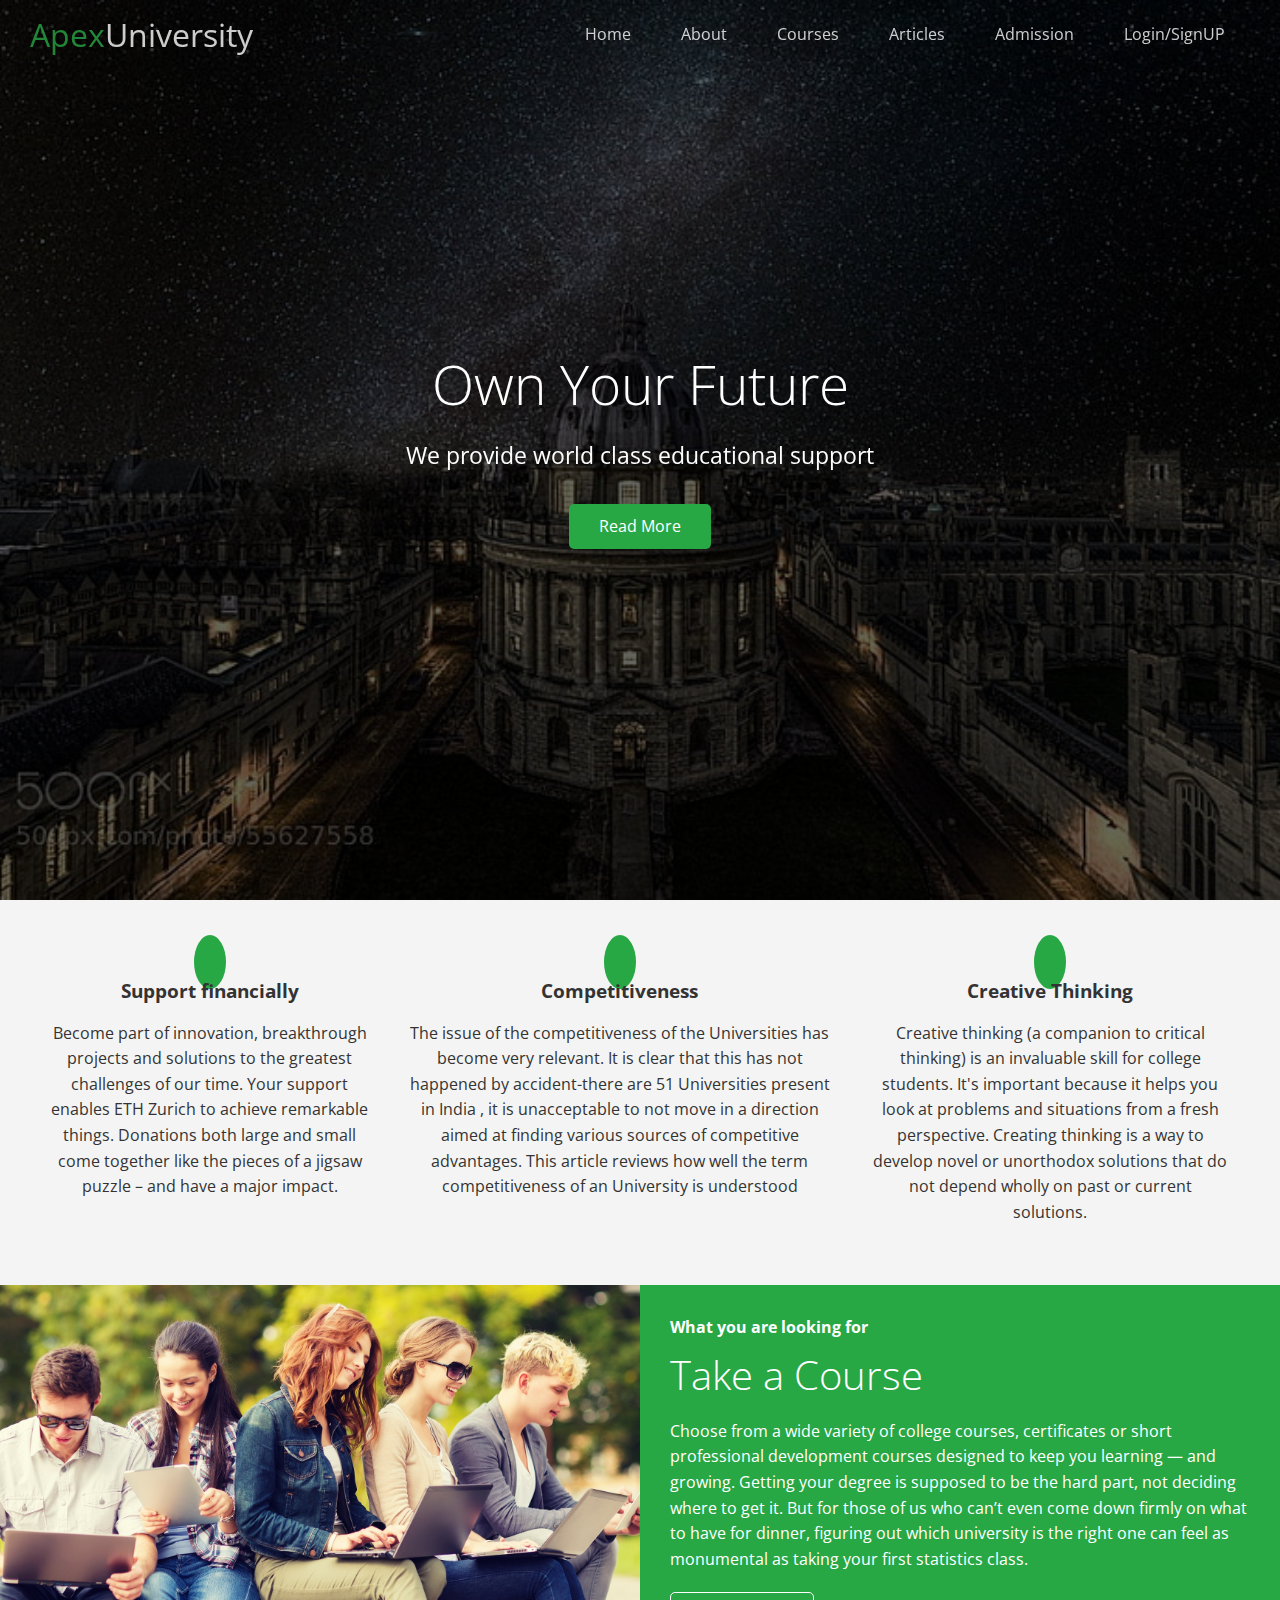
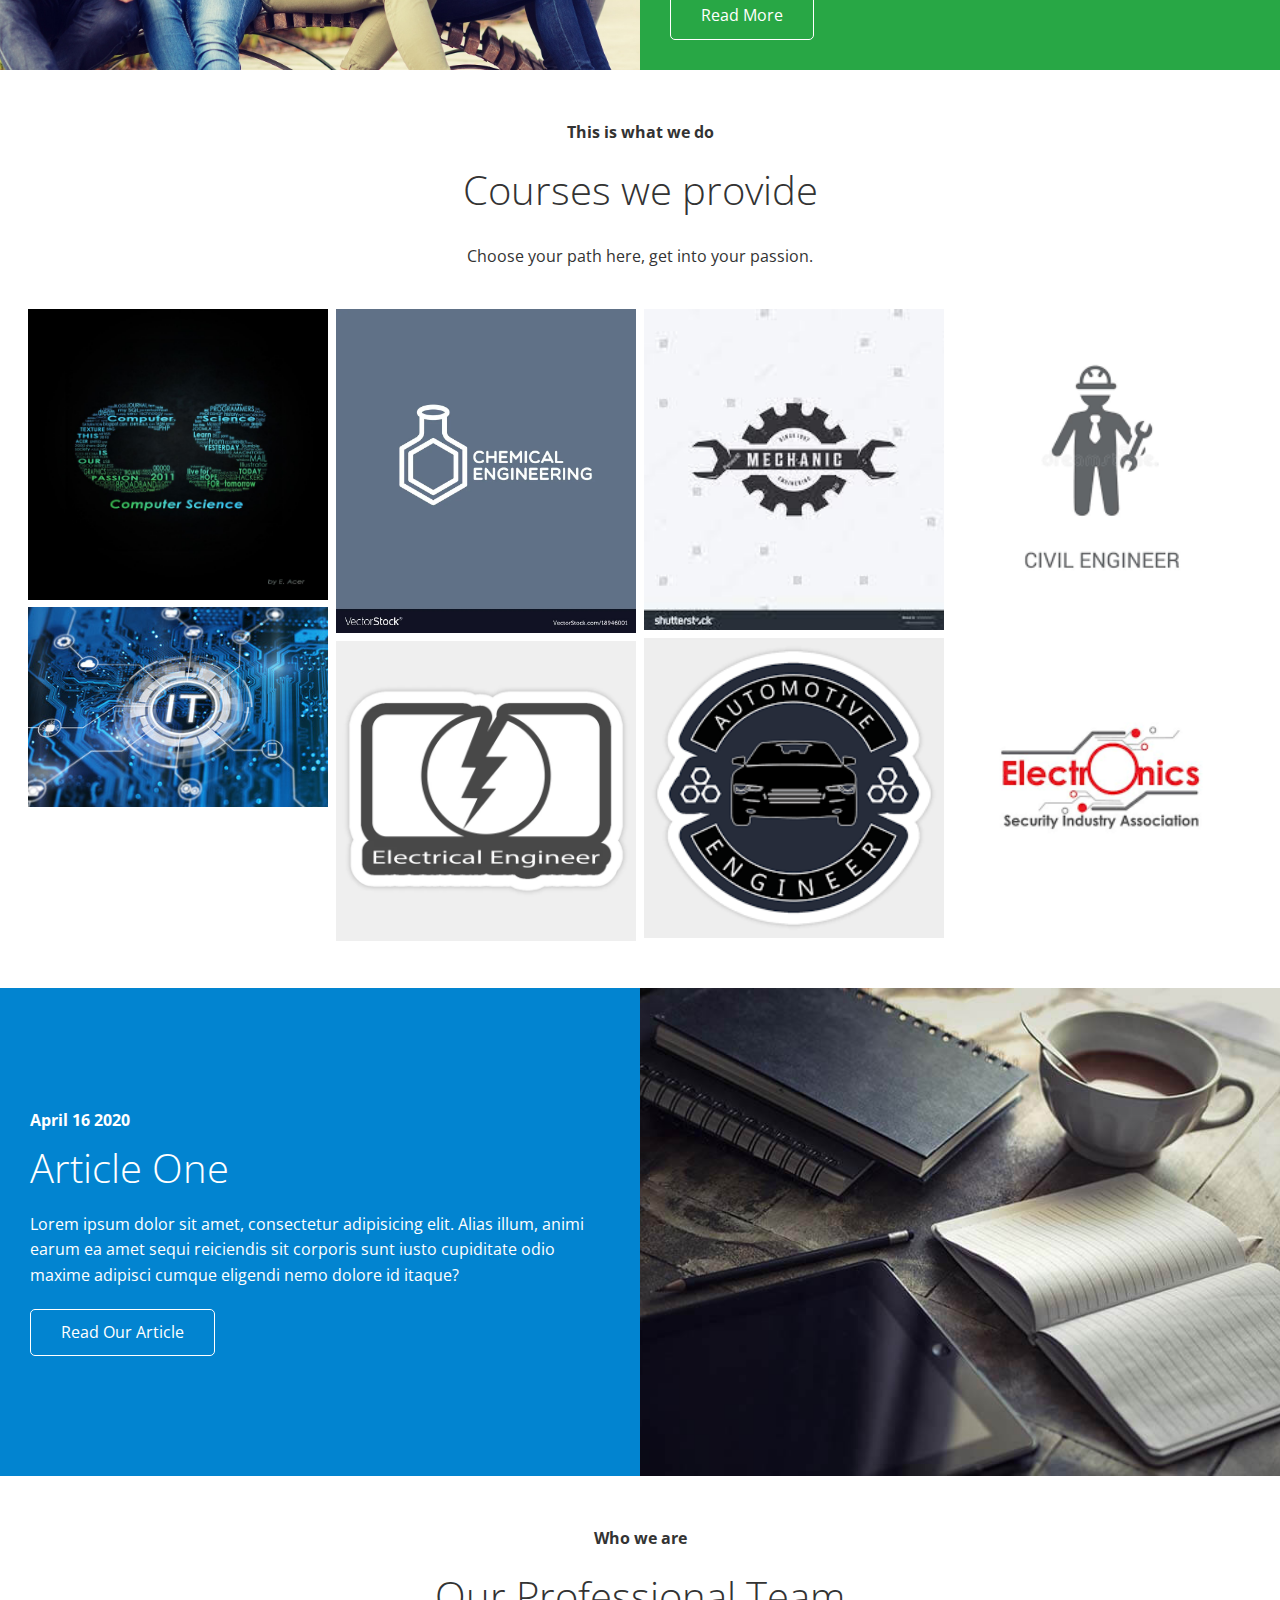
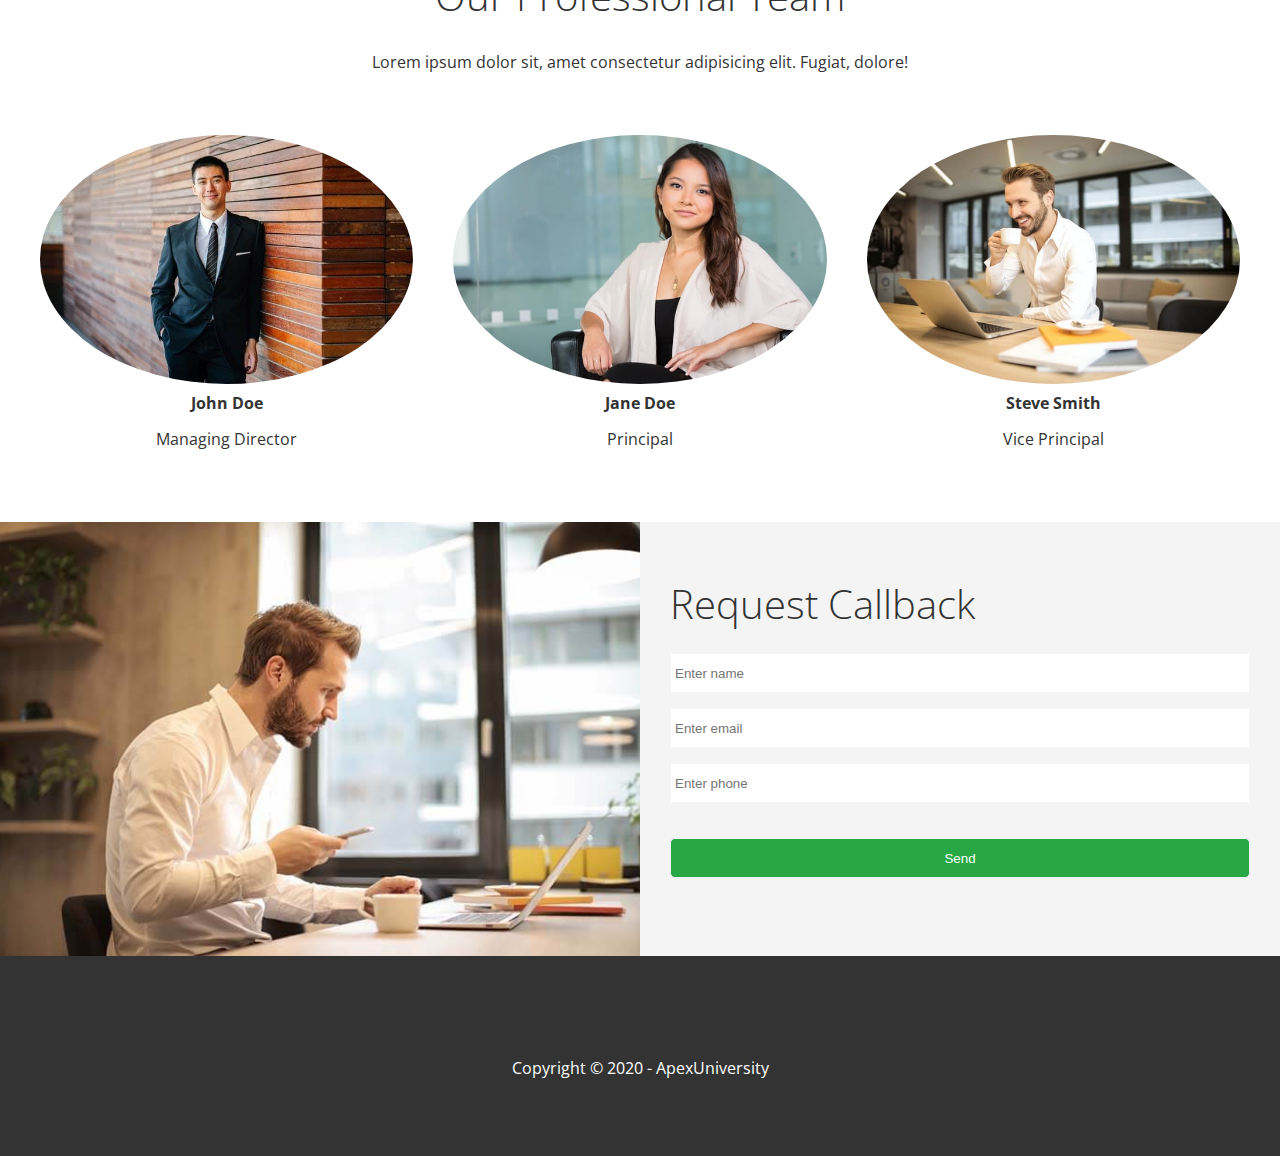
<file: index.html>
<!DOCTYPE html>
<html lang="en">

<head>
  <meta charset="UTF-8" />
  <meta name="viewport" content="width=device-width, initial-scale=1.0" />
  <link rel="shortcut icon" type="image/x-icon" href="/favicon.ico" />
  <link rel="stylesheet" href="https://cdnjs.cloudflare.com/ajax/libs/font-awesome/5.13.0/css/all.min.css"
    integrity="sha256-h20CPZ0QyXlBuAw7A+KluUYx/3pK+c7lYEpqLTlxjYQ=" crossorigin="anonymous" />
  <link rel="stylesheet" href="css/lightbox.min.css" />
  <link rel="stylesheet" href="css/utilities.css" />
  <link rel="stylesheet" href="css/style.css" />
  <title>Welcome To EdgeLedger</title>
</head>

<body id="home">
  <header class="hero">
    <div id="navbar" class="navbar top">
      <h1 class="logo">
        <span class="text-primary"><i class="fas fa-book-open"></i> Apex</span>University
      </h1>
      <nav>
        <ul>
          <li><a href="#home">Home</a></li>
          <li><a href="#about">About</a></li>
          <li><a href="#cases">Courses</a></li>
          <li><a href="#blog">Articles</a></li>
          <li><a href="#contact">Admission</a></li>
          <li><a href="Login page/Login.html">Login/SignUP</a></li>
        </ul>
      </nav>
    </div>

    <div class="content">
      <h1>Own Your Future</h1>
      <p>We provide world class educational support</p>
      <a href="#about" class="btn"><i class="fas fa-chevron-right"></i> Read More</a>
    </div>
  </header>

  <main>
    <!-- About: Icons -->
    <section id="about" class="icons bg-light">
      <div class="flex-items">
        <div>
          <i class="fas fa-university fa-2x"></i>
          <div>
            <h3>Support financially</h3>
            <p>
              Become part of innovation, breakthrough projects and solutions to the greatest challenges of our time.
              Your support enables ETH Zurich to achieve remarkable things. Donations both large and small come together
              like the pieces of a jigsaw puzzle – and have a major impact.
            </p>
          </div>
        </div>
        <div>
          <i class="fas fa-book-reader fa-2x"></i>
          <div>
            <h3>Competitiveness</h3>
            <p>
              The issue of the competitiveness of the Universities has become very relevant. It is clear that this has
              not happened by accident-there are 51 Universities present in India , it
              is unacceptable to not move in a direction aimed at finding various sources of competitive advantages.
              This article reviews how well the term competitiveness of an University is understood
            </p>
          </div>
        </div>
        <div>
          <i class="fas fa-pencil-alt fa-2x"></i>
          <div>
            <h3>Creative Thinking</h3>
            <p>
              Creative thinking (a companion to critical thinking) is an invaluable skill for college students. It's
              important because it helps you look at problems and situations from a fresh perspective. Creating thinking
              is a way to develop novel or unorthodox solutions that do not depend wholly on past or current solutions.
            </p>
          </div>
        </div>
      </div>
    </section>

    <!-- About:Solutions -->
    <section class="solutions flex-columns">
      <div class="row">
        <div class="column">
          <div class="column-1">
            <img src="images/home/people.jpg" alt="" />
          </div>
        </div>
        <div class="column">
          <div class="column-2 bg-primary">
            <h4>What you are looking for</h4>
            <h2>Take a Course</h2>
            <p>
              Choose from a wide variety of college courses, certificates or short professional development courses
              designed to keep you learning — and growing.​​​​​​​ Getting your degree is supposed to be the hard part,
              not deciding where to get it. But for those of us who can’t even come down firmly on what to have for
              dinner, figuring out which university is the right one can feel as monumental as taking your first
              statistics class.
            </p>
            <a href="#" class="btn btn-outline">
              <i class="fas fa-chevron"></i>
              Read More
            </a>
          </div>
        </div>
      </div>
    </section>

    <!-- Cases -->
    <section id="cases" class="cases flex-grid section-padding">
      <header class="section-header">
        <h4>This is what we do</h4>
        <h2>Courses we provide</h2>
        <p>
          Choose your path here, get into your passion.
        </p>
      </header>
      <div class="row">
        <div class="column">
          <a href="images/cases/cases1.jpg" data-lightbox="cases"
            data-title="Computer Science Engineering: Design it and build it. Designing future with excellence. Designing the Future, Today. Developers of universe.">
            <img src="images/cases/cases1.jpg" alt="" />
          </a>
          <a href="images/cases/cases2.jpg" data-lightbox="cases"
            data-title="Information Technology: In a World of Technology, People Make the Difference.">
            <img src="images/cases/cases2.jpg" alt="" />
          </a>
        </div>
        <div class="column">
          <a href="images/cases/cases3.jpg" data-lightbox="cases"
            data-title="Chemical Engineering: dering, atmosphere hung, auctioneering, deering, racketeering, tearing, engineer ing, colored hearing.">
            <img src="images/cases/cases3.jpg" alt="" />
          </a>
          <a href="images/cases/cases4.jpg" data-lightbox="cases"
            data-title="Electrical Engineering: We'll get amp-ed up on your current electrical needs!">
            <img src="images/cases/cases4.jpg" alt="" />
          </a>
        </div>
        <div class="column">
          <a href="images/cases/cases5.jpg" data-lightbox="cases" data-title="Lorem ipsum dolor sit, amet consectetur adipisicing elit. Fugiat,
            dolore!">
            <img src="images/cases/cases5.jpg" alt="" />
          </a>
          <a href="images/cases/cases6.jpg" data-lightbox="cases" data-title="Lorem ipsum dolor sit, amet consectetur adipisicing elit. Fugiat,
              dolore!">
            <img src="images/cases/cases6.jpg" alt="" />
          </a>
        </div>
        <div class="column">
          <a href="images/cases/cases7.jpg" data-lightbox="cases" data-title="Lorem ipsum dolor sit, amet consectetur adipisicing elit. Fugiat,
            dolore!">
            <img src="images/cases/cases7.jpg" alt="" />
          </a>
          <a href="images/cases/cases8.jpg" data-lightbox="cases" data-title="Lorem ipsum dolor sit, amet consectetur adipisicing elit. Fugiat,
              dolore!">
            <img src="images/cases/cases8.jpg" alt="" />
          </a>
        </div>
      </div>
    </section>

    <!-- Blog -->
    <section id="blog" class="blog flex-columns flex-reverse">
      <div class="row">
        <div class="column">
          <div class="column-1">
            <img src="images/home/blog.jpg" alt="" />
          </div>
        </div>
        <div class="column">
          <div class="column-2 bg-secondary">
            <h4>April 16 2020</h4>
            <h2>Article One</h2>
            <p>
              Lorem ipsum dolor sit amet, consectetur adipisicing elit. Alias
              illum, animi earum ea amet sequi reiciendis sit corporis sunt
              iusto cupiditate odio maxime adipisci cumque eligendi nemo
              dolore id itaque?
            </p>
            <a href="blog.html" class="btn btn-outline">
              <i class="fas fa-chevron"></i>
              Read Our Article
            </a>
          </div>
        </div>
      </div>
    </section>

    <!-- Team -->
    <section id="team" class="team section-padding">
      <header class="section-header">
        <h4>Who we are</h4>
        <h2>Our Professional Team</h2>
        <p>
          Lorem ipsum dolor sit, amet consectetur adipisicing elit. Fugiat,
          dolore!
        </p>
      </header>
      <div class="flex-items">
        <div>
          <img src="images/team/person1.jpg" alt="" />
          <h4>John Doe</h4>
          <p>Managing Director</p>
        </div>
        <div>
          <img src="images/team/person2.jpg" alt="" />
          <h4>Jane Doe</h4>
          <p>Principal</p>
        </div>
        <div>
          <img src="images/team/person3.jpg" alt="" />
          <h4>Steve Smith</h4>
          <p>Vice Principal</p>
        </div>
      </div>
    </section>

    <!-- Contact -->
    <section id="contact" class="contact flex-columns">
      <div class="row">
        <div class="column">
          <div class="column-1">
            <img src="images/home/contact.jpg" alt="" />
          </div>
        </div>
        <div class="column">
          <div class="column-2 bg-light">
            <h2>Request Callback</h2>
            <form action="" class="callback-form">
              <div class="form-control">
                <label for="name"></label>
                <input type="text" name="name" id="name" placeholder="Enter name" />
              </div>
              <div class="form-control">
                <label for="email"></label>
                <input type="email" name="email" id="email" placeholder="Enter email" />
              </div>
              <div class="form-control">
                <label for="phone"></label>
                <input type="text" name="phone" id="phone" placeholder="Enter phone" />
              </div>
              <input type="submit" value="Send" id="submit" class="btn" />
            </form>
          </div>
        </div>
      </div>
    </section>

  </main>

  <footer class="footer bg-dark">
    <div class="social">
      <a href="#"><i class="fab fa-facebook fa-2x"></i></a>
      <a href="#"><i class="fab fa-twitter fa-2x"></i></a>
      <a href="#"><i class="fab fa-youtube fa-2x"></i></a>
      <a href="#"><i class="fab fa-linkedin fa-2x"></i></a>
    </div>
    <p>Copyright &copy; 2020 - ApexUniversity</p>
  </footer>

  <script src="https://code.jquery.com/jquery-3.5.0.min.js"
    integrity="sha256-xNzN2a4ltkB44Mc/Jz3pT4iU1cmeR0FkXs4pru/JxaQ=" crossorigin="anonymous"></script>
  <script src="js/lightbox.min.js"></script>
  <script>
    const navbar = document.getElementById('navbar');
    let scrolled = false;

    window.onscroll = function () {
      if (window.pageYOffset > 100) {
        navbar.classList.remove('top');
        if (!scrolled) {
          navbar.style.transform = 'translateY(-70px)';
        }
        setTimeout(function () {
          navbar.style.transform = 'translateY(0)';
          scrolled = true;
        }, 200);
      } else {
        navbar.classList.add('top');
        scrolled = false;
      }
    };

    // Smooth Scrolling
    $('#navbar a, .btn').on('click', function (e) {
      if (this.hash !== '') {
        e.preventDefault();

        const hash = this.hash;

        $('html, body').animate(
          {
            scrollTop: $(hash).offset().top - 100,
          },
          800
        );
      }
    });
  </script>
</body>

</html>
</file>
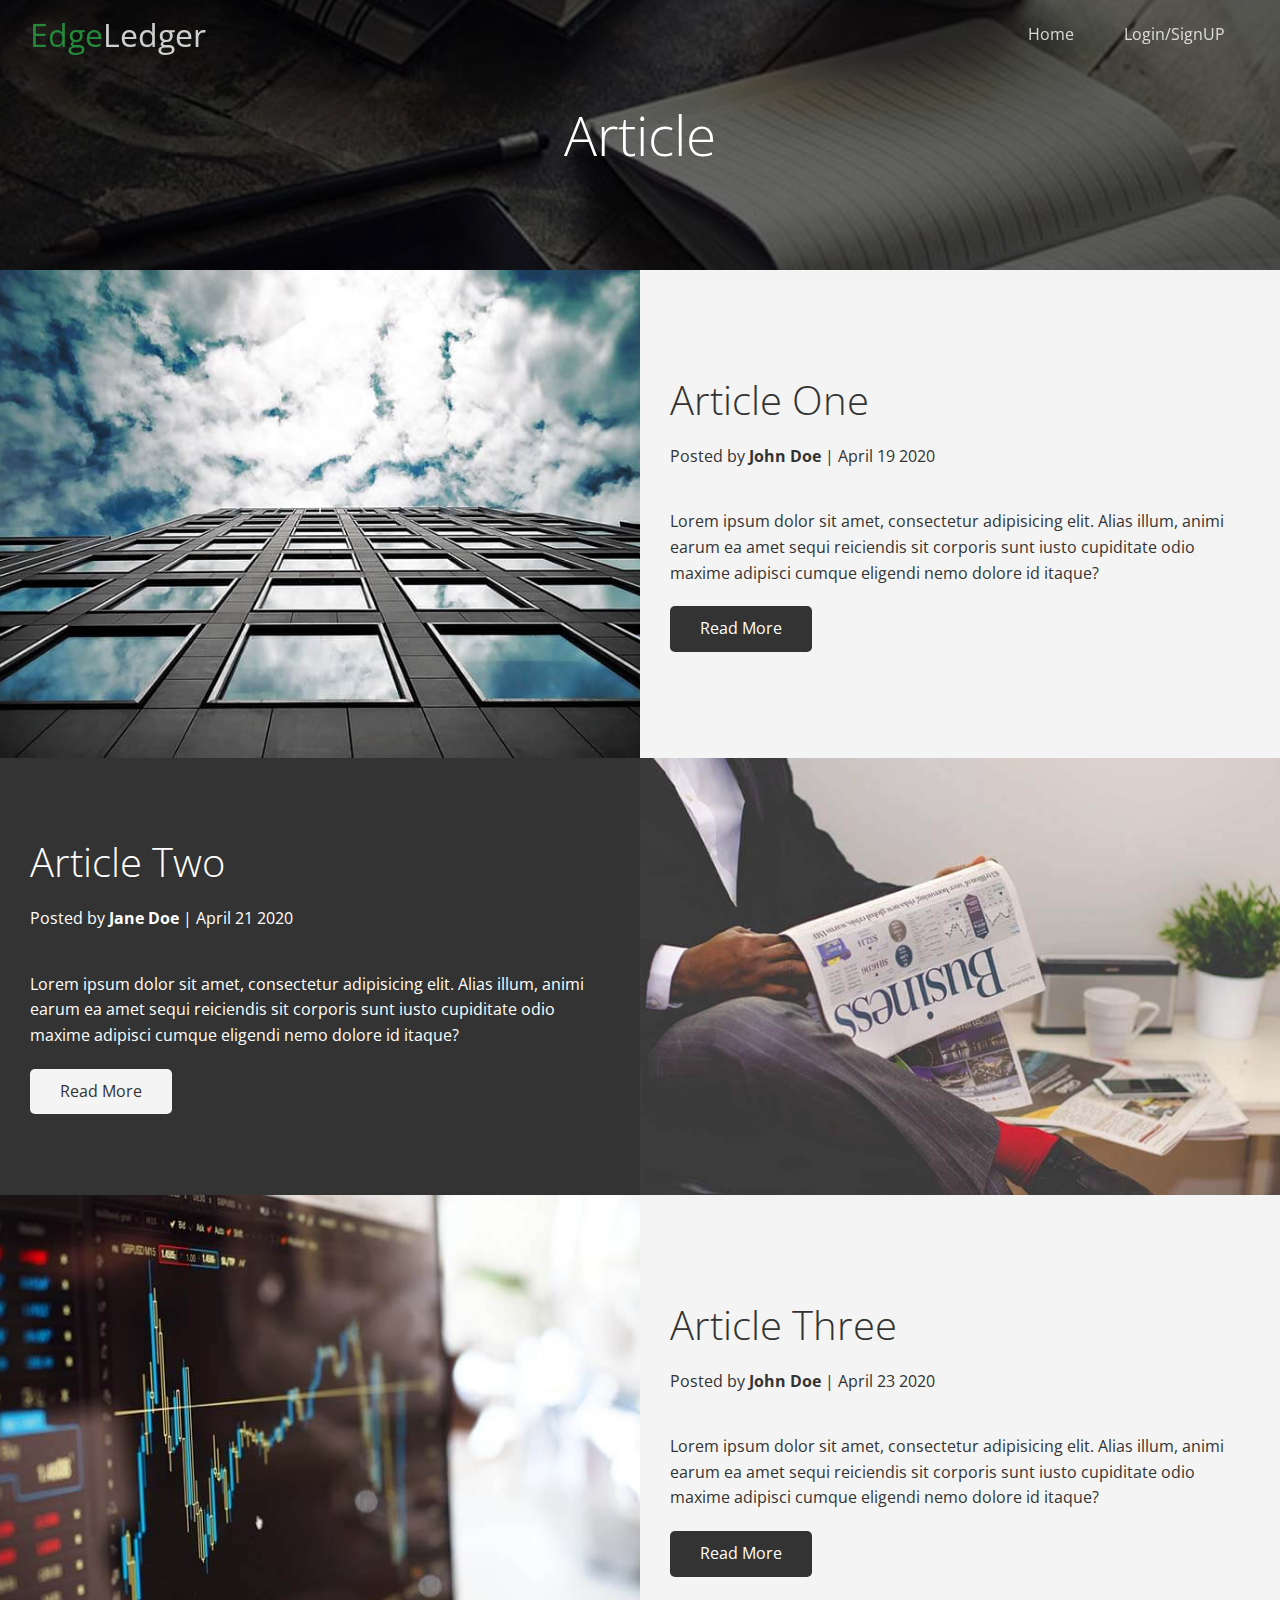
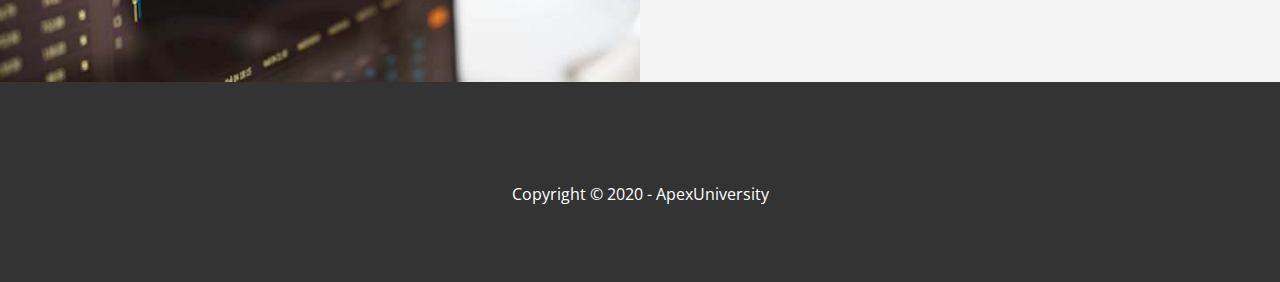
<file: blog.html>
<!DOCTYPE html>
<html lang="en">

<head>
  <meta charset="UTF-8" />
  <meta name="viewport" content="width=device-width, initial-scale=1.0" />
  <link rel="stylesheet" href="https://cdnjs.cloudflare.com/ajax/libs/font-awesome/5.13.0/css/all.min.css"
    integrity="sha256-h20CPZ0QyXlBuAw7A+KluUYx/3pK+c7lYEpqLTlxjYQ=" crossorigin="anonymous" />
  <link rel="stylesheet" href="css/utilities.css" />
  <link rel="stylesheet" href="css/style.css" />
  <title>Read Our Blog</title>
</head>

<body id="home">
  <header class="hero blog">
    <div id="navbar" class="navbar top">
      <h1 class="logo">
        <span class="text-primary"><i class="fas fa-book-open"></i> Edge</span>Ledger
      </h1>
      <nav>
        <ul>
          <li><a href="index.html">Home</a></li>
          <li><a href="Login page/Login.html">Login/SignUP</a></li>
        </ul>
      </nav>
    </div>

    <div class="content">
      <h1>Article</h1>
    </div>
  </header>

  <main>
    <article class="flex-columns">
      <div class="row">
        <div class="column">
          <div class="column-1">
            <img src="images/blog/blog1.jpg" alt="" />
          </div>
        </div>
        <div class="column">
          <div class="column-2 bg-light">
            <h2>Article One</h2>
            <p class="meta">
              <i class="fas fa-user"></i> Posted by
              <strong>John Doe</strong> | April 19 2020
            </p>
            <p>
              Lorem ipsum dolor sit amet, consectetur adipisicing elit. Alias
              illum, animi earum ea amet sequi reiciendis sit corporis sunt
              iusto cupiditate odio maxime adipisci cumque eligendi nemo
              dolore id itaque?
            </p>
            <a href="post.html" class="btn btn-dark">
              <i class="fas fa-chevron"></i>
              Read More
            </a>
          </div>
        </div>
      </div>
    </article>

    <article class="flex-columns flex-reverse">
      <div class="row">
        <div class="column">
          <div class="column-1">
            <img src="images/blog/blog2.jpg" alt="" />
          </div>
        </div>
        <div class="column">
          <div class="column-2 bg-dark">
            <h2>Article Two</h2>
            <p class="meta">
              <i class="fas fa-user"></i> Posted by
              <strong>Jane Doe</strong> | April 21 2020
            </p>
            <p>
              Lorem ipsum dolor sit amet, consectetur adipisicing elit. Alias
              illum, animi earum ea amet sequi reiciendis sit corporis sunt
              iusto cupiditate odio maxime adipisci cumque eligendi nemo
              dolore id itaque?
            </p>
            <a href="post.html" class="btn btn-light">
              <i class="fas fa-chevron"></i>
              Read More
            </a>
          </div>
        </div>
      </div>
    </article>

    <article class="flex-columns">
      <div class="row">
        <div class="column">
          <div class="column-1">
            <img src="images/blog/blog3.jpg" alt="" />
          </div>
        </div>
        <div class="column">
          <div class="column-2 bg-light">
            <h2>Article Three</h2>
            <p class="meta">
              <i class="fas fa-user"></i> Posted by
              <strong>John Doe</strong> | April 23 2020
            </p>
            <p>
              Lorem ipsum dolor sit amet, consectetur adipisicing elit. Alias
              illum, animi earum ea amet sequi reiciendis sit corporis sunt
              iusto cupiditate odio maxime adipisci cumque eligendi nemo
              dolore id itaque?
            </p>
            <a href="post.html" class="btn btn-dark">
              <i class="fas fa-chevron"></i>
              Read More
            </a>
          </div>
        </div>
      </div>
    </article>
  </main>

  <footer class="footer bg-dark">
    <div class="social">
      <a href="#"><i class="fab fa-facebook fa-2x"></i></a>
      <a href="#"><i class="fab fa-twitter fa-2x"></i></a>
      <a href="#"><i class="fab fa-youtube fa-2x"></i></a>
      <a href="#"><i class="fab fa-linkedin fa-2x"></i></a>
    </div>
    <p>Copyright &copy; 2020 - ApexUniversity</p>
  </footer>

  <script>
    const navbar = document.getElementById('navbar');
    let scrolled = false;

    window.onscroll = function () {
      if (window.pageYOffset > 100) {
        navbar.classList.remove('top');
        if (!scrolled) {
          navbar.style.transform = 'translateY(-70px)';
        }
        setTimeout(function () {
          navbar.style.transform = 'translateY(0)';
          scrolled = true;
        }, 200);
      } else {
        navbar.classList.add('top');
        scrolled = false;
      }
    };
  </script>
</body>

</html>
</file>
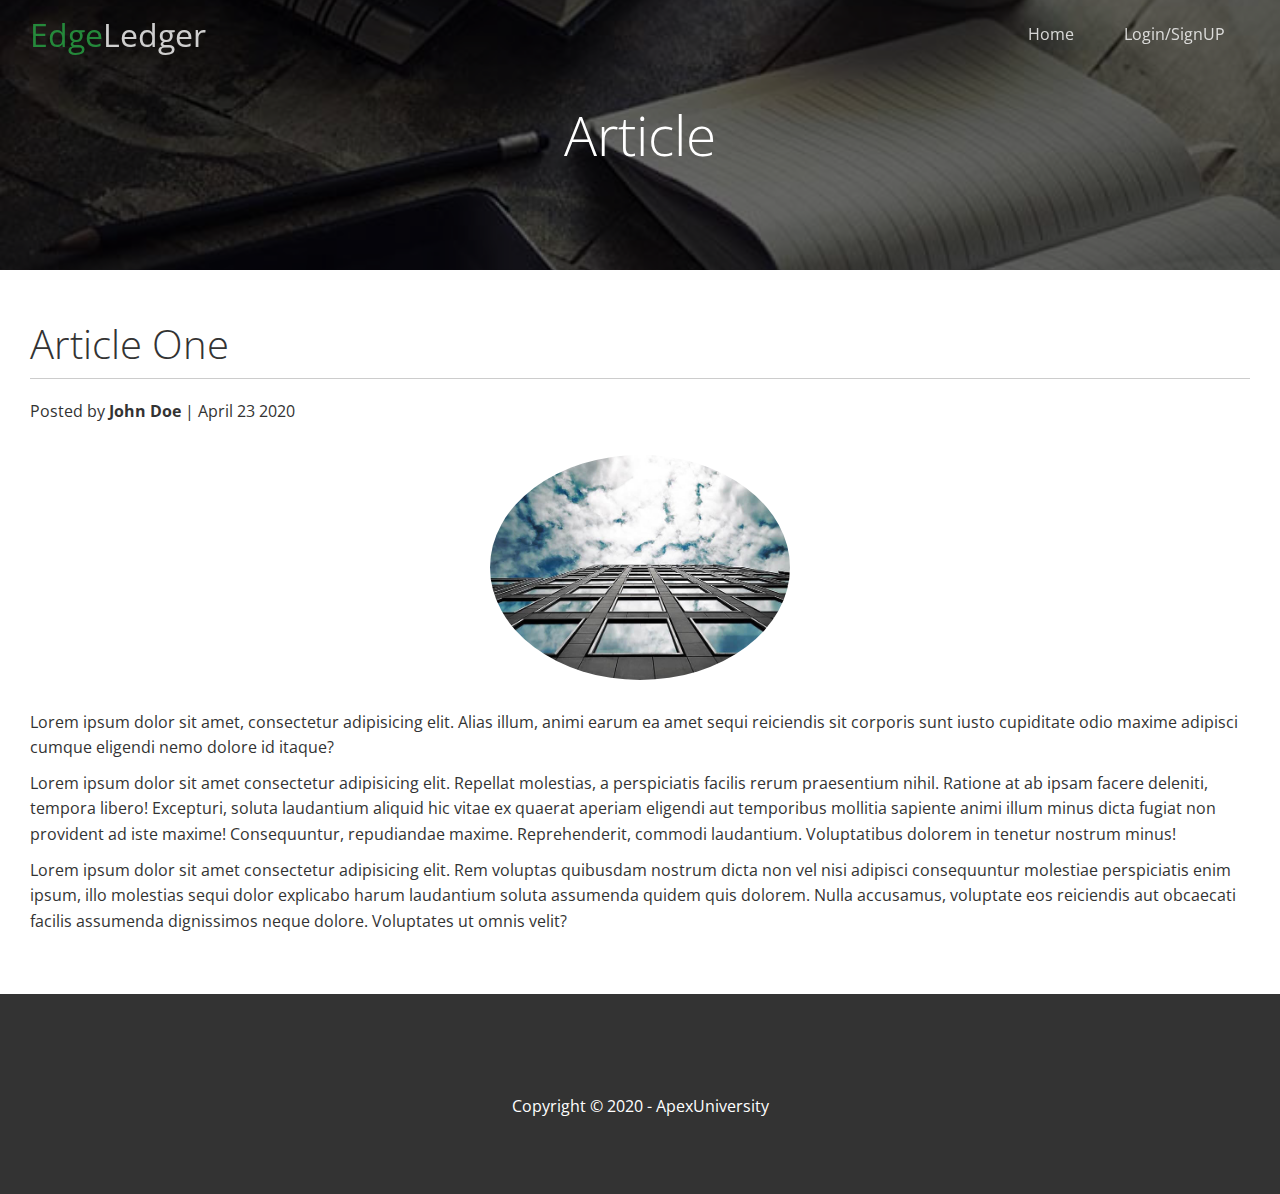
<file: post.html>
<!DOCTYPE html>
<html lang="en">

<head>
  <meta charset="UTF-8" />
  <meta name="viewport" content="width=device-width, initial-scale=1.0" />
  <link rel="stylesheet" href="https://cdnjs.cloudflare.com/ajax/libs/font-awesome/5.13.0/css/all.min.css"
    integrity="sha256-h20CPZ0QyXlBuAw7A+KluUYx/3pK+c7lYEpqLTlxjYQ=" crossorigin="anonymous" />
  <link rel="stylesheet" href="css/utilities.css" />
  <link rel="stylesheet" href="css/style.css" />
  <title>Post One</title>
</head>

<body id="home">
  <header class="hero blog">
    <div id="navbar" class="navbar top">
      <h1 class="logo">
        <span class="text-primary"><i class="fas fa-book-open"></i> Edge</span>Ledger
      </h1>
      <nav>
        <ul>
          <li><a href="index.html">Home</a></li>
          <li><a href="Login page/Login.html">Login/SignUP</a></li>
        </ul>
      </nav>
    </div>

    <div class="content">
      <h1>Article</h1>
    </div>
  </header>

  <main>
    <section class="post">
      <h2>Article One</h2>
      <p class="meta">
        <i class="fas fa-user"></i> Posted by <strong>John Doe</strong> |
        April 23 2020
      </p>
      <img src="images/blog/blog1.jpg" alt="" />
      <p>
        Lorem ipsum dolor sit amet, consectetur adipisicing elit. Alias illum,
        animi earum ea amet sequi reiciendis sit corporis sunt iusto
        cupiditate odio maxime adipisci cumque eligendi nemo dolore id itaque?
      </p>
      <p>
        Lorem ipsum dolor sit amet consectetur adipisicing elit. Repellat
        molestias, a perspiciatis facilis rerum praesentium nihil. Ratione at
        ab ipsam facere deleniti, tempora libero! Excepturi, soluta laudantium
        aliquid hic vitae ex quaerat aperiam eligendi aut temporibus mollitia
        sapiente animi illum minus dicta fugiat non provident ad iste maxime!
        Consequuntur, repudiandae maxime. Reprehenderit, commodi laudantium.
        Voluptatibus dolorem in tenetur nostrum minus!
      </p>
      <p>
        Lorem ipsum dolor sit amet consectetur adipisicing elit. Rem voluptas
        quibusdam nostrum dicta non vel nisi adipisci consequuntur molestiae
        perspiciatis enim ipsum, illo molestias sequi dolor explicabo harum
        laudantium soluta assumenda quidem quis dolorem. Nulla accusamus,
        voluptate eos reiciendis aut obcaecati facilis assumenda dignissimos
        neque dolore. Voluptates ut omnis velit?
      </p>
    </section>
  </main>

  <footer class="footer bg-dark">
    <div class="social">
      <a href="#"><i class="fab fa-facebook fa-2x"></i></a>
      <a href="#"><i class="fab fa-twitter fa-2x"></i></a>
      <a href="#"><i class="fab fa-youtube fa-2x"></i></a>
      <a href="#"><i class="fab fa-linkedin fa-2x"></i></a>
    </div>
    <p>Copyright &copy; 2020 - ApexUniversity</p>
  </footer>

  <script>
    const navbar = document.getElementById('navbar');
    let scrolled = false;

    window.onscroll = function () {
      if (window.pageYOffset > 100) {
        navbar.classList.remove('top');
        if (!scrolled) {
          navbar.style.transform = 'translateY(-70px)';
        }
        setTimeout(function () {
          navbar.style.transform = 'translateY(0)';
          scrolled = true;
        }, 200);
      } else {
        navbar.classList.add('top');
        scrolled = false;
      }
    };
  </script>
</body>

</html>
</file>
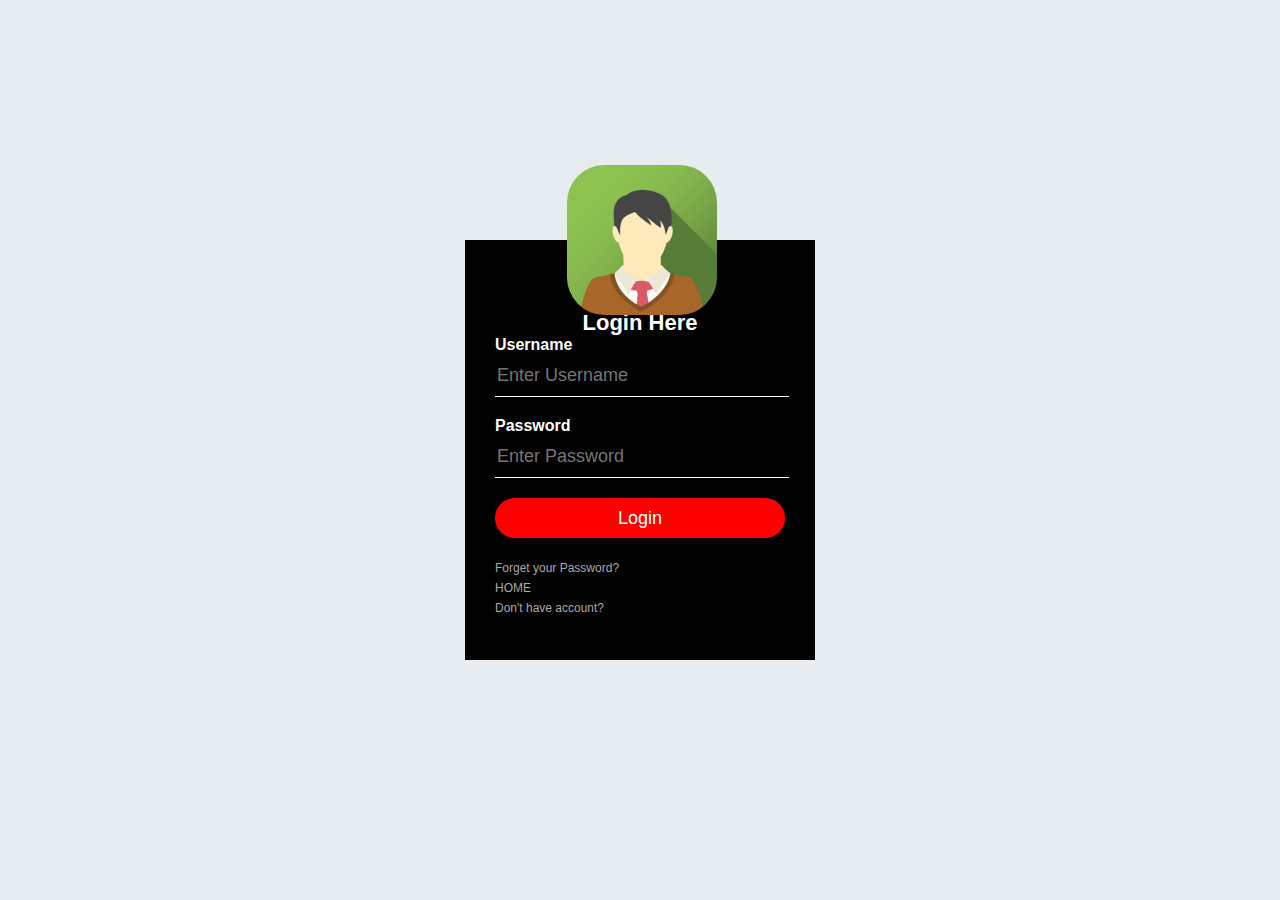
<file: Login page/Login.html>
<!DOCTYPE html>

<html>

<head>
    <title>Login Page</title>
    <style>
        body {
            margin: 0;
            padding: 0;
            background-color: rgb(230, 236, 240);
            font-family: sans-serif;
        }

        .loginbox {
            width: 350px;
            height: 420px;
            background: black;
            color: white;
            top: 50%;
            left: 50%;
            position: absolute;
            transform: translate(-50%, -50%);
            box-sizing: border-box;
            padding: 70px 30px
        }

        .avatar {
            width: 150px;
            height: 150px;
            border-radius: 25%;
            position: absolute;
            top: -75px;
            left: 29%
        }

        h1 {
            margin: 0;
            padding: 0 0 20 px;
            text-align: center;
            font-size: 22px;
        }

        .loginbox p {
            margin: 0;
            padding: 0;
            font-weight: bold;
        }

        .loginbox input {
            width: 100%;
            margin-bottom: 20px;
        }

        .loginbox input[type="text"],
        input[type="password"] {
            border: none;
            border-bottom: 1px solid white;
            background: transparent;
            outline: none;
            height: 40px;
            color: white;
            font-size: 18px;
        }

        .loginbox input[type="submit"] {
            border: none;
            outline: none;
            height: 40px;
            background: red;
            color: white;
            font-size: 18px;
            border-radius: 20px;
        }

        .loginbox input[type="submit"]:hover {
            cursor: pointer;
            background: #ffc107;
            color: #000;
        }

        .loginbox a {
            text-decoration: none;
            font-size: 12px;
            line-height: 20px;
            color: darkgrey;
        }

        .loginbox a:hover {
            color: #ffc107;
        }
    </style>

<body>
    <div class="loginbox">
        <img src="loginavatar.png" class="avatar">
        <h1>Login Here</h1>
        <form>
            <p>Username</p>
            <input type="text" name="" placeholder="Enter Username" required>
            <p>Password</p>
            <input type="Password" name="" placeholder="Enter Password" required>
            <input type="submit" name="" value="Login"><br>
            <a href="#">Forget your Password?</a><br>
            <a href="/index.html">HOME</a><br>
            <a href="signin.html">Don't have account?</a>

        </form>
    </div>
</body>
</head>

</html
</file>
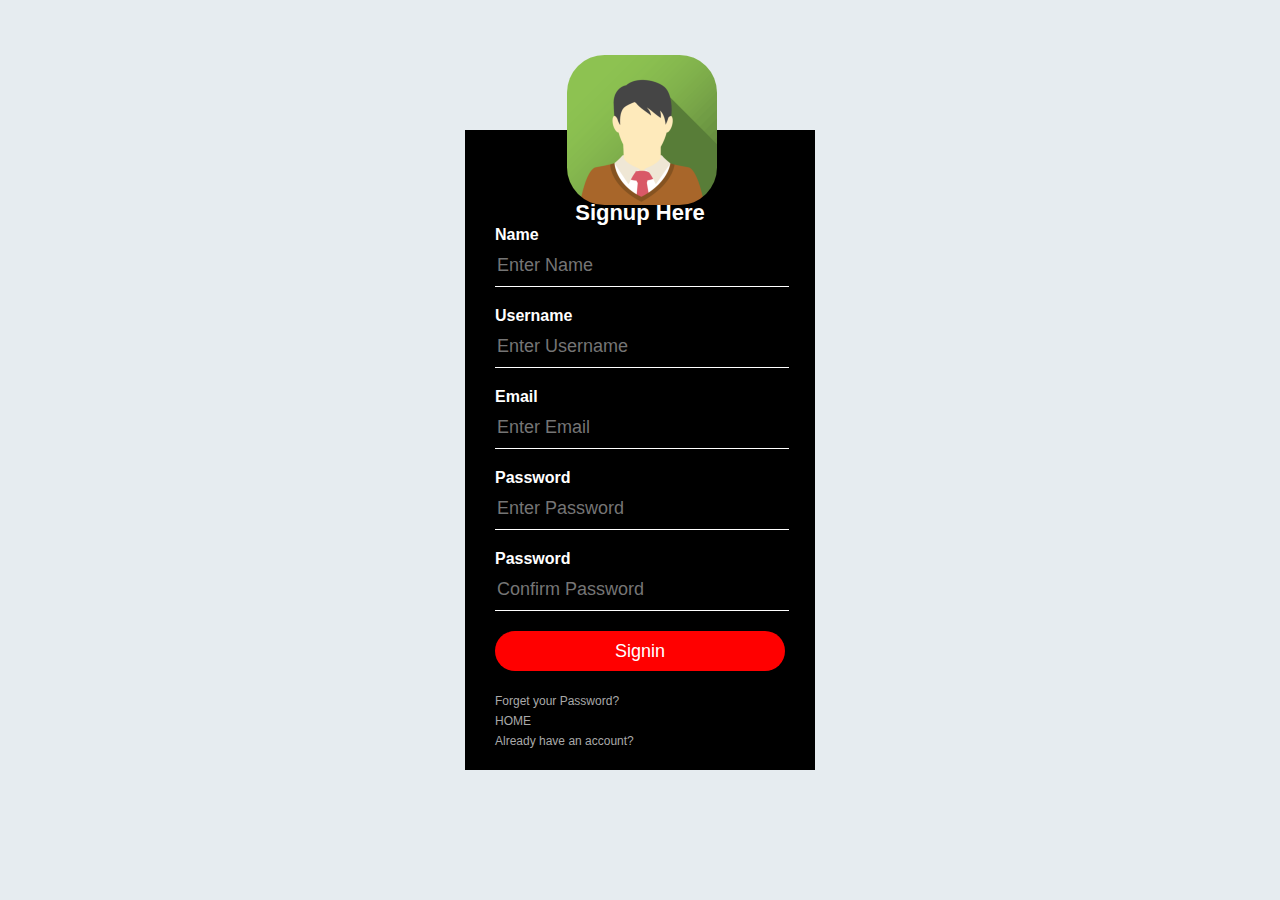
<file: Login page/signin.html>
<!DOCTYPE html>

<html>

<head>
    <title>Signup Page</title>
    <style>
        body {
            margin: 0;
            padding: 0;
            background-color: rgb(230, 236, 240);
            font-family: sans-serif;
        }

        .loginbox {
            width: 350px;
            height: 640px;
            background: black;
            color: white;
            top: 50%;
            left: 50%;
            position: absolute;
            transform: translate(-50%, -50%);
            box-sizing: border-box;
            padding: 70px 30px
        }

        .avatar {
            width: 150px;
            height: 150px;
            border-radius: 25%;
            position: absolute;
            top: -75px;
            left: 29%
        }

        h1 {
            margin: 0;
            padding: 0 0 20 px;
            text-align: center;
            font-size: 22px;
        }

        .loginbox p {
            margin: 0;
            padding: 0;
            font-weight: bold;
        }

        .loginbox input {
            width: 100%;
            margin-bottom: 20px;
        }

        .loginbox input[type="text"],
        input[type="password"],
        input[type="email"] {
            border: none;
            border-bottom: 1px solid white;
            background: transparent;
            outline: none;
            height: 40px;
            color: white;
            font-size: 18px;
        }

        .loginbox input[type="submit"] {
            border: none;
            outline: none;
            height: 40px;
            background: red;
            color: white;
            font-size: 18px;
            border-radius: 20px;
        }

        .loginbox input[type="submit"]:hover {
            cursor: pointer;
            background: #ffc107;
            color: #000;
        }

        .loginbox a {
            text-decoration: none;
            font-size: 12px;
            line-height: 20px;
            color: darkgrey;
        }

        .loginbox a:hover {
            color: #ffc107;
        }
    </style>

<body>
    <div class="loginbox">
        <img src="loginavatar.png" class="avatar">
        <h1>Signup Here</h1>
        <form>
            <p>Name</p>
            <input type="text" name="" id="t1" placeholder="Enter Name" required>
            <p>Username</p>
            <input type="text" name="" id="t3" placeholder="Enter Username" required>
            <p>Email</p>
            <input type="email" name="" id="t2" placeholder="Enter Email" required>
            <p>Password</p>
            <input type="Password" name="" id="t4" placeholder="Enter Password" required>
            <p>Password</p>
            <input type="Password" name="" id="t5" placeholder="Confirm Password" required>
            <input type="submit" name="" value="Signin" onclick="registration()"><br>
            <a href="#">Forget your Password?</a><br>
            <a href="/index.html">HOME</a><br>
            <a href="Login.html">Already have an account?</a>

        </form>
    </div>
</body>
</head>

</html>

<script>
    function registration() {

        var name = document.getElementById("t1").value;
        var email = document.getElementById("t2").value;
        var uname = document.getElementById("t3").value;
        var pwd = document.getElementById("t4").value;
        var cpwd = document.getElementById("t5").value;

        //email id expression code
        var pwd_expression = /^(?=.*?[A-Z])(?=.*?[a-z])(?=.*?[0-9])(?=.*?[#?!@$%^&*-])/;
        var letters = /^[A-Za-z]+$/;
        var filter = /^([a-zA-Z0-9_\.\-])+\@(([a-zA-Z0-9\-])+\.)+([a-zA-Z0-9]{2,4})+$/;

        if (name == '') {
            alert('Please enter your name');
        }
        else if (!letters.test(name)) {
            alert('Name field required only alphabet characters');
        }
        else if (email == '') {
            alert('Please enter your user email id');
        }
        else if (!filter.test(email)) {
            alert('Invalid email');
        }
        else if (uname == '') {
            alert('Please enter the user name.');
        }
        else if (!letters.test(uname)) {
            alert('User name field required only alphabet characters');
        }
        else if (pwd == '') {
            alert('Please enter Password');
        }
        else if (cpwd == '') {
            alert('Enter Confirm Password');
        }
        else if (!pwd_expression.test(pwd)) {
            alert('Upper case, Lower case, Special character and Numeric letter are required in Password filed');
        }
        else if (pwd != cpwd) {
            alert('Password not Matched');
        }
        else if (document.getElementById("t5").value.length < 6) {
            alert('Password minimum length is 6');
        }
        else if (document.getElementById("t5").value.length > 12) {
            alert('Password max length is 12');
        }
        else {
            alert('Thank You for Login & You can redirect to home page');
            // Redirecting to other page or webste code. 
            window.location = "www.google.com";
        }
    }
</script>
</file>
<file: css/utilities.css>
/* Text colors */
.text-primary {
    color: #28a745;
}

.text-secondary {
    color: #0284d0;
}

/* Button */
.btn {
    cursor: pointer;
    display: inline-block;
    padding: 10px 30px;
    color: #fff;
    background-color: #28a745;
    border: none;
    border-radius: 5px;
}

.btn:hover {
    opacity: 0.9;
}

.btn-primary, .bg-primary {
   background: #28a745;
   color: #fff;
}
.btn-secondary, .bg-secondary {
   background: #0284d0;
   color: #fff;
}
.btn-dark, .bg-dark {
   background: #333;
   color: #fff;
}
.btn-light, .bg-light {
   background: #f4f4f4;
   color: #333;
}

.btn-outline {
    background: transparent;
    border: 1px solid #fff;
}

/* Flex items */
.flex-items {
    display: flex;
    text-align: center;
    justify-content: center;
    text-align: center;
    height: 100%;
}

.flex-items > div {
    padding: 20px;
}

/* Flex columns */
.flex-columns.flex-reverse .row {
    flex-direction: row-reverse;
}

.flex-columns .row {
    display: flex;
    flex-direction: row;
    flex-wrap: wrap;
    width: 100%;
}

.flex-columns .column {
    display: flex;
    flex-direction: column;
    flex-basis: 100%;
    flex: 1;
}

.flex-columns .column .column-1,
.flex-columns .column .column-2 {
    height: 100%;
}

.flex-columns img {
    width: 100%;
    height: 100%;
    object-fit: cover;
}

.flex-columns .column-2 {
    display: flex;
    flex-direction: column;
    align-items: flex-start;
    justify-content: center;
    padding: 30px;
}

.flex-columns h2 {
    font-size: 40px;
    font-weight: 100;
}

.flex-columns h4 {
    margin-bottom: 10px;
}

.flex-columns p {
    margin: 20px 0;
}

/* Section header */
.section-header {
    padding: 30px;
    display: flex;
    flex-direction: column;
    align-items: center;
    justify-content: center;
    text-align: center;
}

.section-header h2 {
    font-size: 40px;
    margin: 20px 0;
}

.section-padding {
    padding: 20px 20px 40px;
}

/* Flex grid */
.flex-grid .row {
    display: flex;
    flex-wrap: wrap;
    padding: 0 4px;
}

.flex-grid .column {
    flex: 25%;
    max-width: 25%;
    padding: 0 4px;
}
</file>
<file: css/style.css>
@import url('https://fonts.googleapis.com/css2?family=Open+Sans:wght@300;400&display=swap');

* {
    box-sizing: border-box;
    padding: 0;
    margin: 0;
}

body {
    font-family: 'Open Sans', sans-serif;
    background: #fff;
    color: #333;
    line-height: 1.6;
}

ul {
    list-style: none;
}

a {
    color: #333;
    text-decoration: none;
}

h1, h2 {
    font-weight: 300;
    line-height: 1.2;
}

p {
    margin: 10px 0;
}

img {
    width: 100%;
}

/* Navbar */
.navbar {
    display: flex;
    align-items: center;
    justify-content: space-between;
    background-color: #333;
    color: #fff;
    opacity: 0.8;
    width: 100%;
    height: 70px;
    position: fixed;
    top: 0px;
    padding: 0 30px;
    transition: 0.5s;
}

.navbar.top {
    background: transparent;
}

.navbar a {
    color: #fff;
    padding: 10px 20px;
    margin: 0 5px;
}

.navbar a:hover {
    border-bottom: #28a745 2px solid;
}

.navbar ul {
    display: flex;
}

.navbar .logo {
    font-weight: 400;
}

/* Header */
.hero {
    background: url('../images/home/showcase.jpg') no-repeat center center/cover;
    height: 100vh;
    position: relative;
    color: #fff;
}

.hero .content {
    display: flex;
    flex-direction: column;
    align-items: center;
    justify-content: center;
    text-align: center;
    height: 100%;
    padding: 0 20px;
}

.hero .content h1 {
    font-size: 55px;
}

.hero .content p {
    font-size: 23px;
    max-width: 600px;
    margin: 20px 0 30px;
}

.hero::before {
    content: '';
    position: absolute;
    top: 0;
    left: 0;
    width: 100%;
    height: 100%;
    background: rgba(0,0,0,0.6);
}

.hero * {
    z-index: 10;
}

.hero.blog {
    background: url('../images/home/blog.jpg') no-repeat center center/cover;
    height: 30vh;
}

/* Icons */
.icons {
    padding: 30px;
}

.icons h3 {
    font-weight: bold;
    margin-bottom: 15px;
}

.icons i {
    background-color: #28a745;
    color: #fff;
    padding: 1rem;
    border-radius: 50%;
    margin-bottom: 15px;
}

.cases img:hover {
    opacity: 0.7;
}

.team img {
    border-radius: 50%;
}

/* Callback form */
.callback-form {
    width: 100%;
    padding: 20px 0;
}

.callback-form label {
    display: block;
    margin-bottom: 5px;
}

.callback-form .form-control {
    margin-bottom: 15px;
}

.callback-form input {
    width: 100%;
    padding: 4px;
    height: 40px;
    border: #f5f5f5 1px solid;
}

.callback-form input:focus {
    outline-color: #28a745;
}

.callback-form .btn {
    padding: 12px 0;
    margin-top: 20px;
}

/* Post */
.post {
    padding: 50px 30px;
}

.post h2 {
    font-size: 40px;
    margin-bottom: 20px;
    padding-bottom: 10px;
    border-bottom: #ccc solid 1px;
}

.post .meta {
    margin-bottom: 30px;
}

.post img {
    width: 300px;
    border-radius: 50%;
    display: block;
    margin: 0 auto 30px;
}

/* Footer */
.footer {
    display: flex;
    flex-direction: column;
    align-items: center;
    justify-content: center;
    text-align: center;
    height: 200px;
}

.footer a {
    color: #fff;
}

.footer a:hover {
    color: #28a745;
}

.footer .social > * {
    margin-right: 30px;
}

/* Mobile */
@media(max-width: 768px) {
    .navbar {
        flex-direction: column;
        height: 120px;
        padding: 20px;
    }

    .navbar a {
        padding: 10px 10px;
        margin: 0 3px;
    }

    .flex-items {
        flex-direction: column;
    }

    .flex-columns .column, .flex-grid .column {
        flex: 100%;
        max-width: 100%;
    }

    .team img {
        width: 70%;
    }
}
</file>
